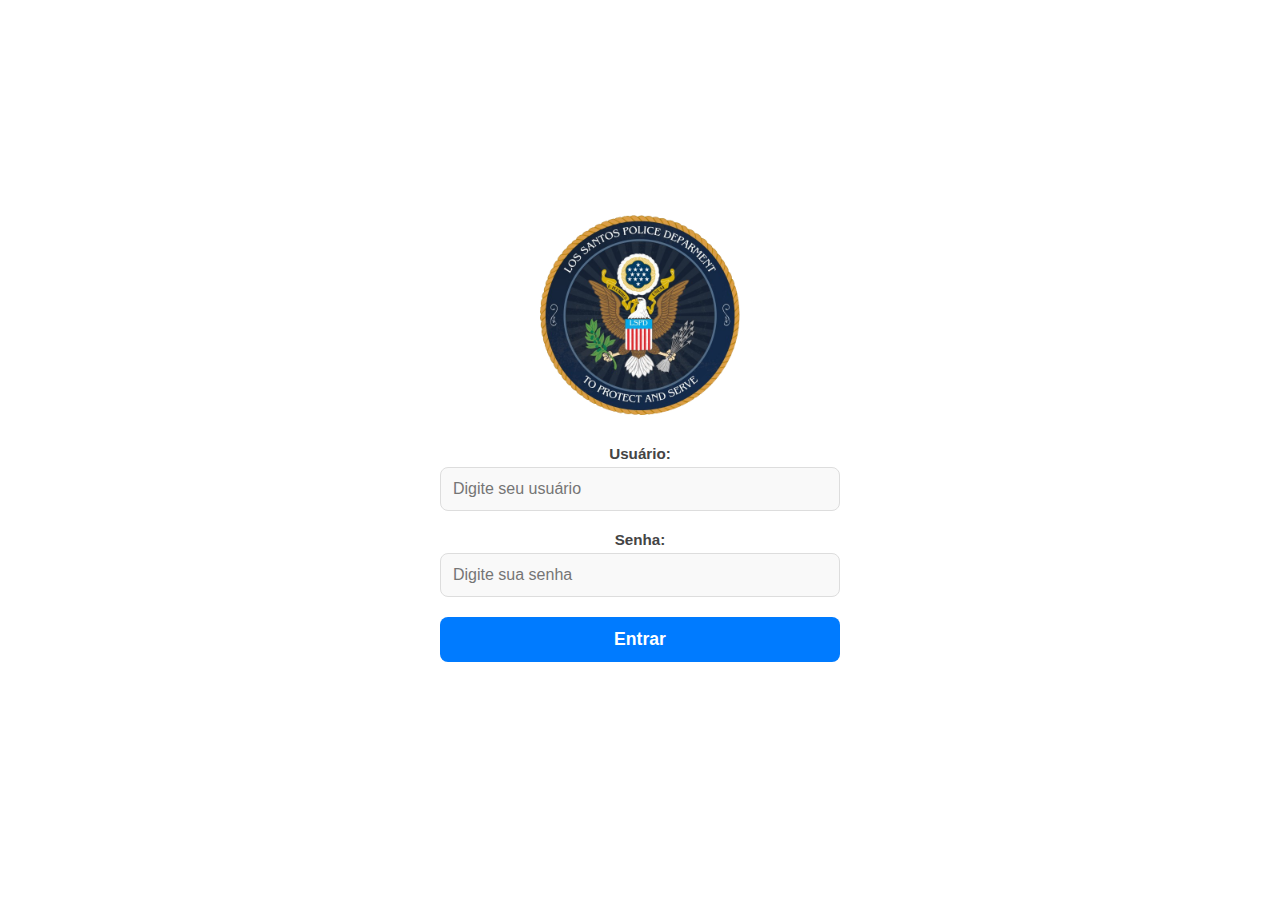
<file: index.html>
<!DOCTYPE html>
<html lang="en">
<head>
  <meta charset="UTF-8">
  <meta name="viewport" content="width=device-width, initial-scale=1.0">
  <title>Emissão de Porte de Arma</title>

  <link rel="icon" type="./logodireita.png" href="./logodireita.png">
  <link rel="stylesheet" href="styles.css">
  <script>

    if (!sessionStorage.getItem('loggedIn')) {

      window.location.href = 'login.html';
    }
  </script>
</head>
<body>

<header>
  <div class="header-container">
    <img src="./logoesquerda.png" alt="Logo Esquerda" class="logo logo-left">
    <div class="header-text">
      <h1>Los Santos Police Department - Zona Norte</h1>
      <h2>Coordenação de Licenciamento de Armas</h2>
    </div>
    <img src="./logodireita.png" alt="Logo Direita" class="logo logo-right">
  </div>
</header>


<div class="warning">
  <span class="warning-icon">⚠️</span>
  <p class="warning-text">
    <strong>Atenção:</strong> Considerando que o sistema é novo, caso identifique algum problema, por favor, entre em contato com o <strong>Ministro.</strong>
  </p>
</div>




<main>
  <div class="form-title">
    <h3>Registro para Emissão de Porte de Arma</h3>
    <div class="user-info">
      <button id="logoutButton">Desconectar</button>
    </div>    
  </div>
  <main>

    <nav class="tabs">
      <button class="tab active" onclick="showSection('section-portador')">Dados do Portador</button>
      <button class="tab" onclick="showSection('section-documento')">Dados do Documento</button>
      <button class="tab" onclick="showSection('section-arma')">Dados da Arma</button>
      <button class="tab" onclick="showSection('section-validade')">Dados da Validade</button>
    </nav>


    <div class="content">

      <div class="canvas-container">
        <canvas id="outputCanvas" width="600" height="400"></canvas>
      </div>


      <div class="form-container">
        <div class="section active" id="section-portador">
          <h2>Dados do Portador</h2>
          <label for="nome">Nome Completo</label>
          <input type="text" id="nome" placeholder="Nome completo" oninput="updateCanvas()">
          
          <label for="identidade">RG</label>
          <input type="text" id="identidade" placeholder="Identidade" oninput="updateCanvas()">
        </div>

        <div class="section hidden" id="section-documento">
          <h2>Dados do Documento</h2>
          <div class="grid">
            <div>
              <label for="certificado">Certificado</label>
              <input type="text" id="certificado" placeholder="Número do certificado" oninput="updateCanvas()">
            </div>
            <div>
              <label for="expedicao">Expedição</label>
              <input type="text" id="expedicao" value="CDJ/LSPD" readonly>
            </div>
            <div>
              <label for="categoria">Categoria</label>
              <input type="text" id="categoria" value="DEFESA PESSOAL" readonly>
            </div>
            <div>
              <label for="via">Tipo de Emissão</label>
              <select id="via" onchange="updateCanvas()">
                <option value="PRI">PRIMÁRIA</option>
                <option value="REN">RENOVAÇÃO</option>
              </select>
            </div>
          </div>
        </div>

        <div class="section hidden" id="section-arma">
          <h2>Dados da Arma</h2>
          <div class="grid">
            <div>
              <label for="arma">Registro da Arma</label>
              <input type="text" id="arma" placeholder="Número da arma" oninput="updateCanvas()">
            </div>
            <div>
              <label for="especie">Espécie</label>
              <input type="text" id="especie" placeholder="Espécie" oninput="updateCanvas()">
            </div>
          </div>
        </div>

        <div class="section hidden" id="section-validade">
          <h2>Dados da Validade</h2>
          <label for="dataExpedicao">Data de Expedição</label>
          <input type="text" id="dataExpedicao" placeholder="Data de expedição" oninput="updateCanvas()">
        </div>
      </div>
    </div>
    


<div class="download-container">
  <button onclick="downloadImage()">Baixar</button>
</div>
<div class="developer-text">
  Este site foi desenvolvido exclusivamente para fins de <strong>Roleplay na Cidade Zona Norte - MTA.</strong><br>
  Sem qualquer vínculo, afiliação ou associação com instituições policiais reais.
</div>
    




  <script src="script.js"></script>
</body>
</html>
</file>
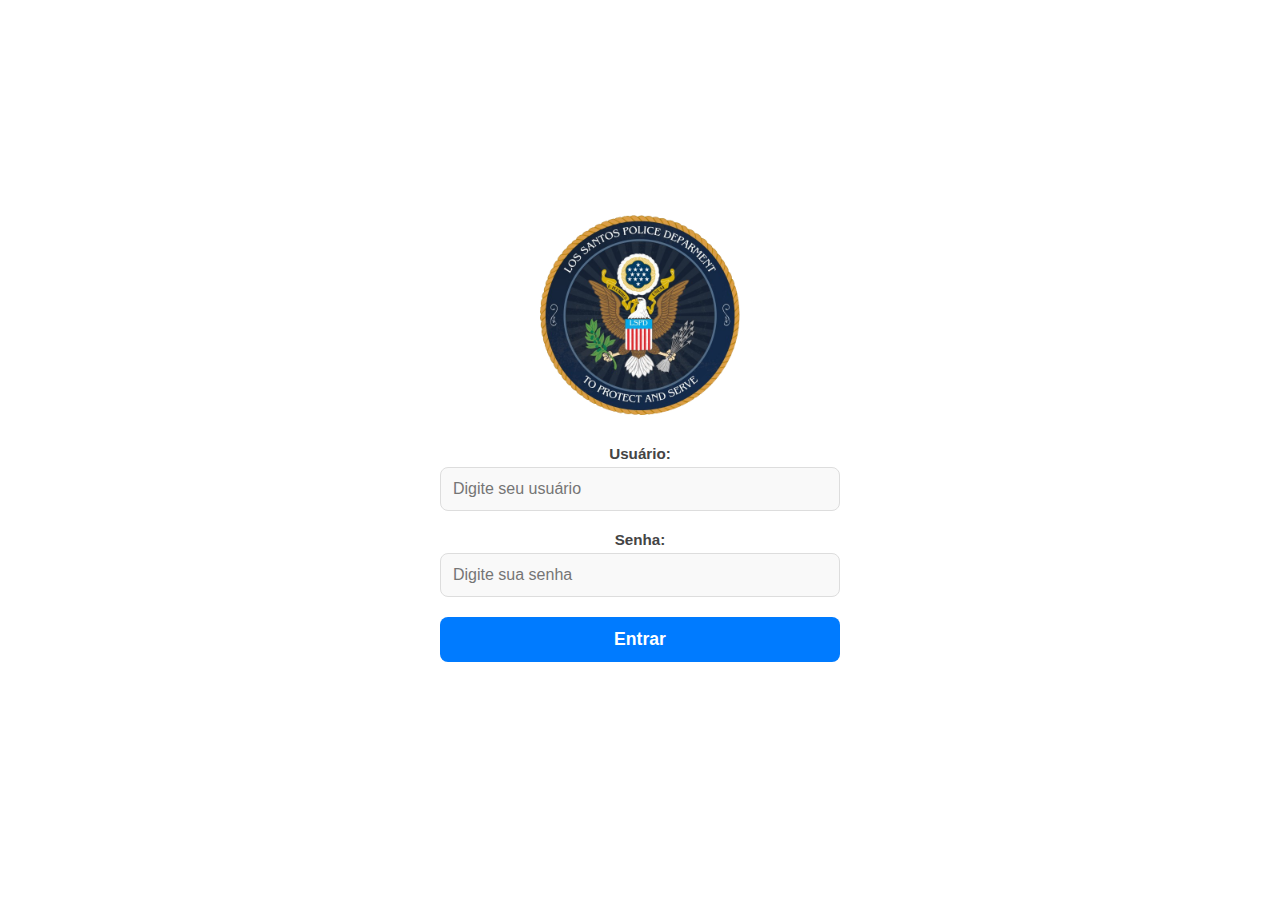
<file: login.html>
<!DOCTYPE html>
<html lang="en">
<head>
  <meta charset="UTF-8">
  <meta name="viewport" content="width=device-width, initial-scale=1.0">
  <title>Login - LSPD</title>

  <link rel="icon" type="./logodireita.png" href="./logodireita.png">
  <link rel="stylesheet" href="styles.css">
</head>
<body>
  <div class="login-container">

    <img src="./logodireita.png" alt="Logo Login" class="logo-login">

    <form id="login-form">
      <label for="username">Usuário:</label>
      <input type="text" id="username" name="username" placeholder="Digite seu usuário" required>
      <label for="password">Senha:</label>
      <input type="password" id="password" name="password" placeholder="Digite sua senha" required>
      <button type="submit">Entrar</button>
    </form>

    <p id="error-message"></p>
  </div>

  <script>
    document.getElementById('login-form').addEventListener('submit', async function (e) {
      e.preventDefault();
      const username = document.getElementById('username').value;
      const password = document.getElementById('password').value;

      try {
        const response = await fetch('users.json');
        const users = await response.json();

        const user = users.find((user) => user.username === username && user.password === password);

        if (user) {
          sessionStorage.setItem('loggedIn', 'true');
          window.location.href = 'index.html';
        } else {
          document.getElementById('error-message').textContent = 'Usuário ou senha inválidos.';
        }
      } catch (error) {
        document.getElementById('error-message').textContent = 'Erro ao processar o login. Tente novamente mais tarde.';
      }
    });
  </script>
</body>
</html>
</file>
<file: styles.css>
/* Reset */
body, h1, h2, label, input, button {
  margin: 0;
  padding: 0;
  box-sizing: border-box;
}

/* Estilo do corpo */
body {
  font-family: Arial, sans-serif;
  background-color: #f4f6f9;
  color: #333;
  padding: 15px;
  display: flex;
  flex-direction: column;
  align-items: center;
}

/* Cabeçalho */
header {
  background-color: #003366;
  padding: 20px 0;
  width: 100%;
  position: fixed;
  top: 0;
  left: 0;
  z-index: 1000;
}

.header-container {
  display: flex;
  justify-content: space-between;
  align-items: center;
  max-width: 1000px;
  margin: 0 auto;
  padding: 0 15px;
}

.logo {
  height: 70px;
  width: auto;
}

.header-text {
  text-align: center;
  flex-grow: 1;
}

.header-text h1 {
  font-size: 1.8rem;
  font-weight: bold;
  color: white;
  margin-bottom: 5px;
}

.header-text h2 {
  font-size: 1.2rem;
  font-weight: normal;
  color: white;
}

/* Ajuste do body para compensar o cabeçalho fixo */
body {
  margin: 0;
  padding-top: 100px;
}

/* Aviso em vermelho */
.warning {
  background-color: #f8d7da;
  color: #721c24;
  border: 1px solid #f5c6cb;
  padding: 15px;
  margin: 30px auto;
  text-align: left;
  border-radius: 8px;
  display: flex;
  align-items: center;
  gap: 10px;
  max-width: 100%;
  animation: fadeIn 0.5s ease-in-out;
}

.warning-icon {
  font-size: 1.5rem;
  color: #721c24;
}

.warning-text {
  font-size: 0.95rem;
  line-height: 1.5;
}

@keyframes fadeIn {
  from {
    opacity: 0;
    transform: translateY(-10px);
  }
  to {
    opacity: 1;
    transform: translateY(0);
  }
}

/* Título Principal */
.form-title {
  text-align: left;
  margin-bottom: 10px;
  background-color: #0056b3;
  color: white;
  padding: 10px;
  border-radius: 5px;
  width: 1000px;
}

.form-title h3 {
  font-size: 1.2rem;
  font-weight: bold;
  margin: 0;
  padding-left: 15px;
}

/* Abas de Navegação */
.tabs {
  display: flex;
  justify-content: center;
  gap: 10px;
  margin-bottom: 20px;
}

.tab {
  padding: 10px 20px;
  background-color: #e9ecef;
  border: 1px solid #ccc;
  border-radius: 5px;
  cursor: pointer;
  color: #333;
  font-weight: bold;
  transition: all 0.3s ease;
  width: 100%;
}

.tab.active {
  background-color: white;
  color: #007BFF;
  border-bottom: 3px solid #007BFF;
}

.tab:hover {
  background-color: #dbe2e8;
}

/* Layout de 2 Colunas */
.content {
  display: flex;
  flex-wrap: wrap;
  gap: 20px;
  justify-content: center;
  max-width: 1000px;
  margin-bottom: 20px;
}

.canvas-container {
  flex: 1;
  min-width: 300px;
}

#outputCanvas {
  border: 3px solid #007BFF;
  border-radius: 8px;
  background-color: #ffffff;
  box-shadow: 0 4px 8px rgba(0, 0, 0, 0.2);
  width: 100%;
  height: auto;
}

.form-container {
  flex: 1;
  min-width: 300px;
  background-color: #ffffff;
  border: 1px solid #ddd;
  border-radius: 8px;
  padding: 20px;
  box-shadow: 0 4px 8px rgba(0, 0, 0, 0.1);
}

/* Formulário */
.section {
  display: none;
}

.section.active {
  display: block;
}

label {
  display: block;
  font-size: 0.9rem;
  margin-bottom: 5px;
  font-weight: bold;
}

input[type="text"], select {
  width: 100%;
  padding: 10px;
  font-size: 0.9rem;
  margin-bottom: 15px;
  border: 1px solid #ddd;
  border-radius: 4px;
}

/* Grid para Dados do Documento */
.grid {
  display: grid;
  grid-template-columns: repeat(2, 1fr);
  gap: 15px;
}

/* Botão de Baixar */
.download-container {
  width: 100%;
  display: flex;
  justify-content: center;
  margin-top: 20px;
}

.download-container button {
  padding: 10px 30px;
  font-size: 1rem;
  color: white;
  background-color: #007BFF;
  border: none;
  border-radius: 4px;
  cursor: pointer;
  width: 100%;
  max-width: 1000px;
}

.download-container button:hover {
  background-color: #0056b3;
}

.developer-text {
  text-align: center;
  margin-top: 25px;
  font-size: 0.8rem;
  color: #525252;
}

/* Tela de Login */
.login-container {
  display: flex;
  flex-direction: column;
  align-items: center;
  justify-content: center;
  height: 100vh;
  background-color: #f4f6f9;
  padding: 20px; /* Adiciona espaçamento interno */
}

.login-container h2 {
  color: #003366;
  margin-bottom: 20px;
  font-size: 1.5rem; /* Aumenta o tamanho do título */
  text-align: center;
}

/* Centraliza e fixa a tela de login */
body {
  font-family: Arial, sans-serif;
  margin: 0;
  padding: 0;
  height: 100vh; /* Altura fixa da tela */
  display: flex;
  justify-content: center;
  align-items: center;
  background-color: #ffffff;
  overflow: hidden; /* Remove rolagem */
}

/* Container do login */
.login-container {
  display: flex;
  flex-direction: column;
  align-items: center;
  justify-content: center;
  background-color: #ffffff;
  padding: 30px;
  border-radius: 12px;
  width: 100%;
  max-width: 400px;
  text-align: center;
}

/* Logo */
.logo-login {
  height: 200px;
  width: auto;
  margin-bottom: 30px;
  transition: all 0.3s ease;
}



/* Botão de logout */
#logoutButton {
  padding: 5px 10px;
  font-size: 10px;
  color: white;
  background-color: #ff0000;
  border: none;
  border-radius: 4px;
  cursor: pointer;
  transition: all 0.3s ease;
  box-shadow: 0 4px 6px rgba(0, 0, 0, 0.1);
  margin-right: 18px; /* Move o botão 20px para a esquerda */
}

#logoutButton:hover {
  background-color: #ff1a1a; /* Vermelho mais vibrante no hover */
  transform: translateY(-2px); /* Eleva o botão */
  box-shadow: 0 6px 8px rgba(0, 0, 0, 0.15); /* Aumenta a sombra */
}

#logoutButton:active {
  transform: translateY(0); /* Volta ao nível original ao clicar */
  box-shadow: 0 4px 6px rgba(0, 0, 0, 0.1); /* Retorna à sombra inicial */
}

#logoutButton:focus {
  outline: none; /* Remove o contorno padrão */
  box-shadow: 0 0 0 3px rgba(255, 77, 77, 0.5); /* Adiciona um contorno suave */
}


/* Adaptação ao layout principal */
.form-title {
  display: flex;
  align-items: center;
  justify-content: space-between; /* Para alinhar o título à esquerda e o logout à direita */
  background-color: #0056b3;
  color: white;
  padding: 10px 1px;
  border-radius: 5px;
  width: 1000px;
}

.form-title h3 {
  font-size: 1.2rem;
  font-weight: bold;
  margin: 0;
}


/* Formulário */
#login-form {
  width: 100%;
}

#login-form label {
  font-weight: bold;
  margin-bottom: 5px;
  display: block;
  font-size: 0.95rem;
  color: #444;
}

#login-form input {
  width: 100%;
  padding: 12px;
  margin-bottom: 20px;
  border: 1px solid #ddd;
  border-radius: 8px;
  font-size: 1rem;
  background-color: #f9f9f9;
  transition: border-color 0.3s ease, background-color 0.3s ease;
}

#login-form input:focus {
  border-color: #007BFF;
  background-color: #ffffff;
  outline: none;
  box-shadow: 0 0 5px rgba(0, 123, 255, 0.5);
}

#login-form button {
  width: 100%;
  padding: 12px;
  background-color: #007BFF;
  color: white;
  border: none;
  border-radius: 8px;
  cursor: pointer;
  font-size: 1.1rem;
  font-weight: bold;
  transition: background-color 0.3s ease, transform 0.2s ease;
}

#login-form button:hover {
  background-color: #0056b3;
  transform: scale(1.02); /* Efeito de crescimento no hover */
}

#error-message {
  color: red;
  text-align: center;
  margin-top: 10px;
  font-size: 0.85rem;
}



/* Responsividade */
@media (max-width: 768px) {
  .content {
    flex-direction: column;
  }

  .canvas-container, .form-container {
    min-width: 100%;
  }
}
</file>
